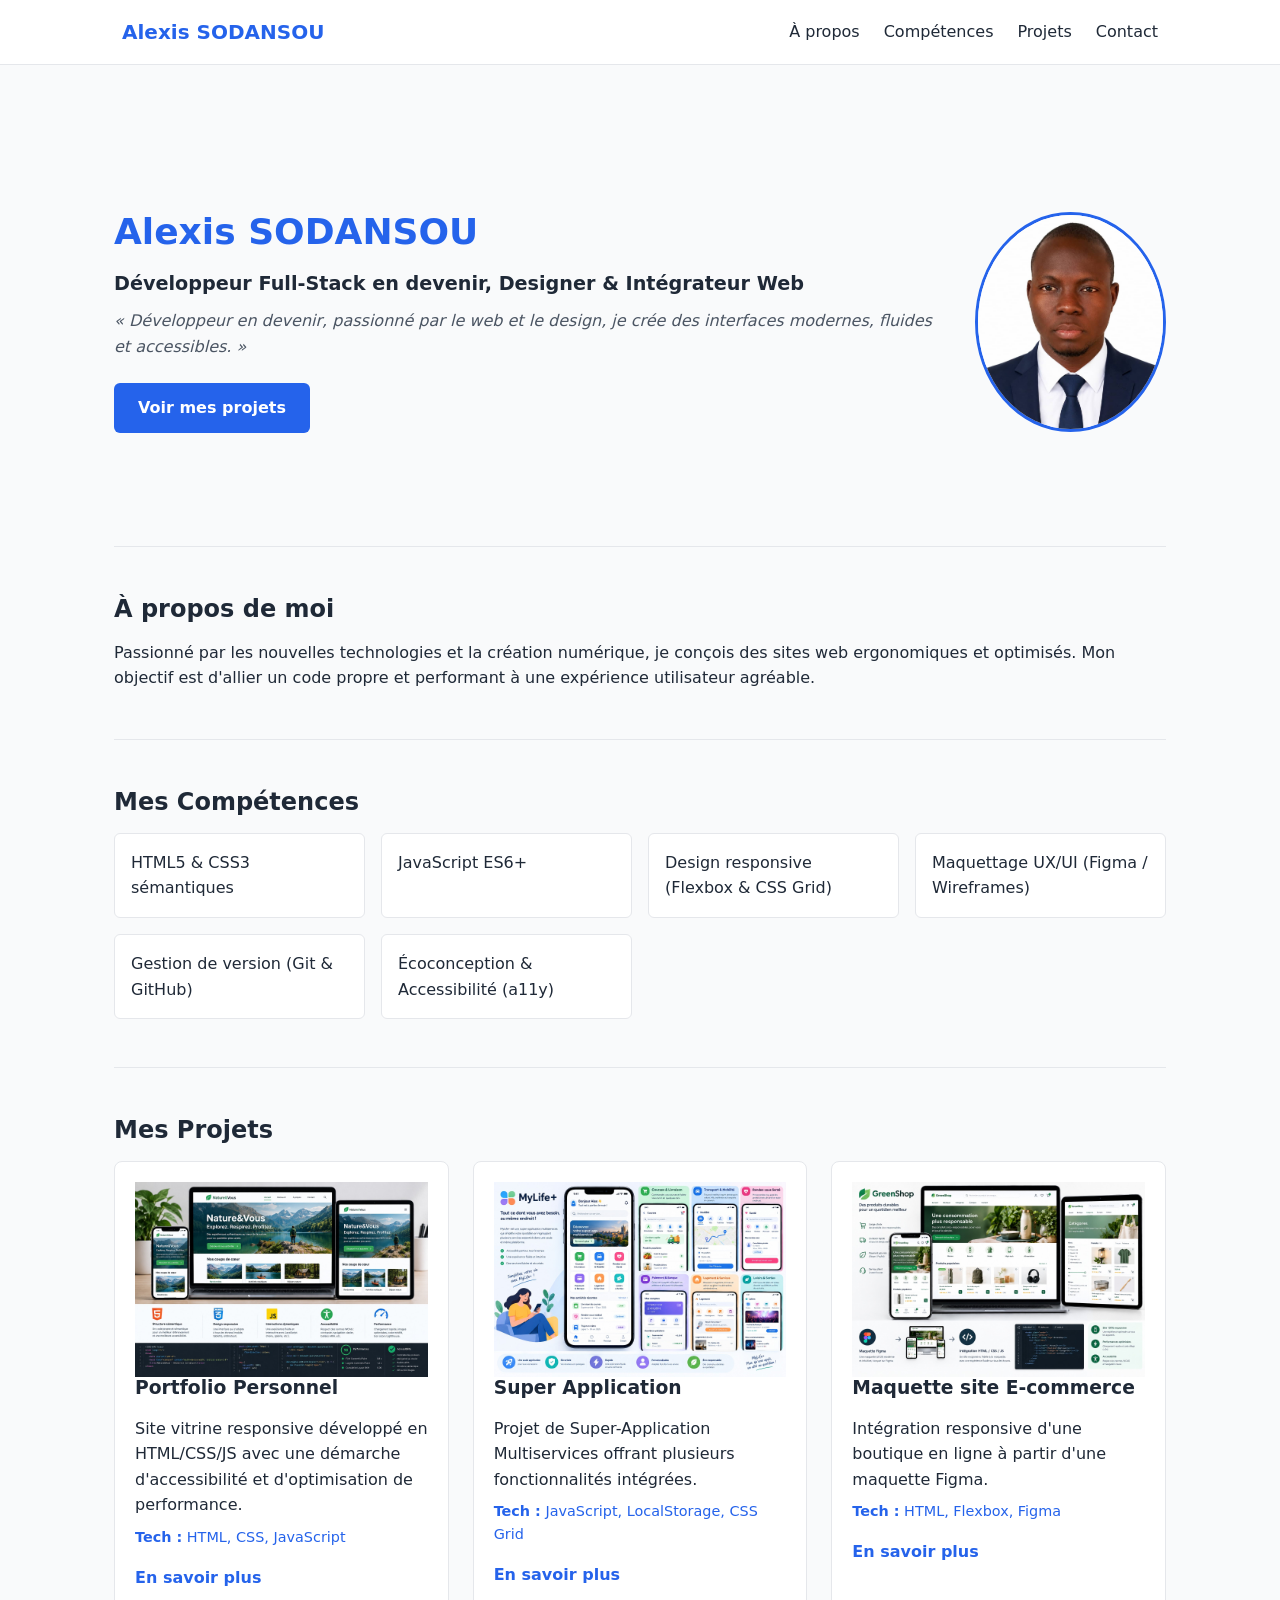
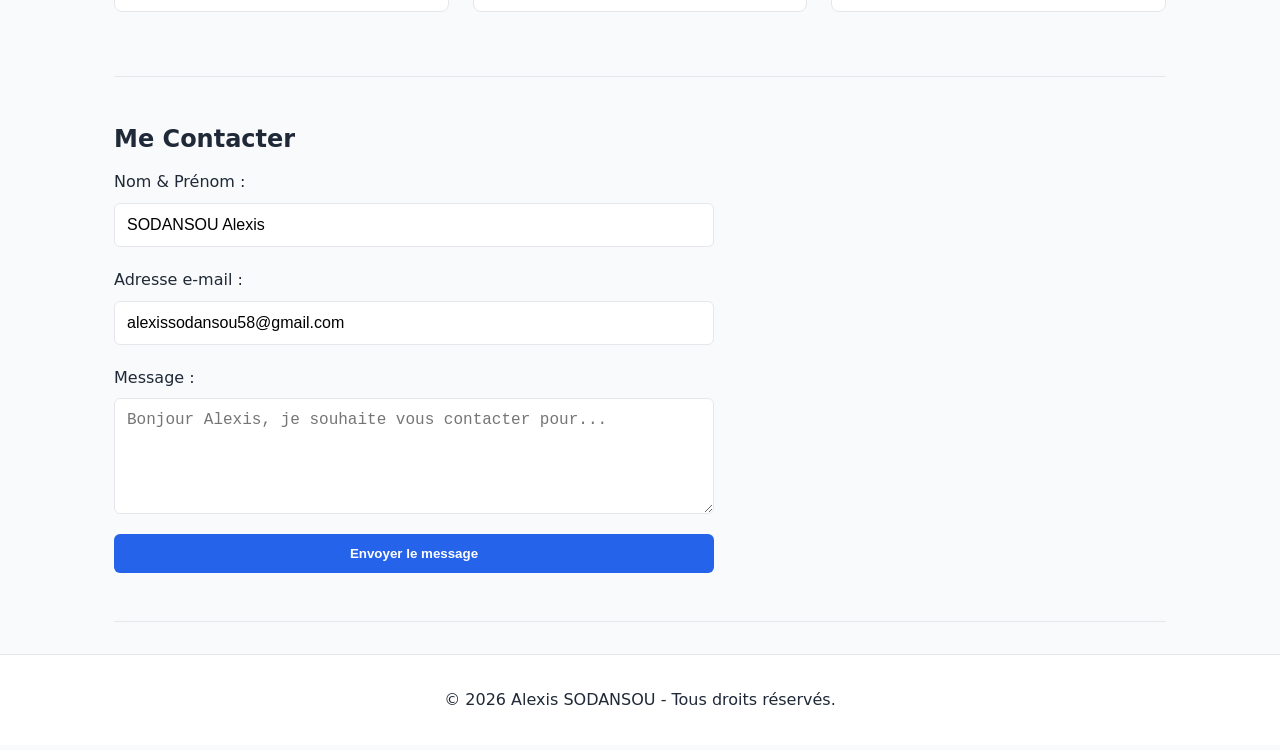
<file: index.html>
<!DOCTYPE html>
<html lang="fr">
<head>
    <meta charset="UTF-8">
    <meta name="viewport" content="width=device-width, initial-scale=1.0">
    <meta name="description" content="Portfolio d'Alexis SODANSOU - Développeur Full-Stack en devenir, Designer & Intégrateur Web.">
    <title>Alexis SODANSOU - Portfolio</title>
    <link rel="stylesheet" href="css/style.css">
</head>
<body>

    <header>
        <nav aria-label="Navigation principale">
            <a href="#hero" class="logo">Alexis SODANSOU</a>
            <ul>
                <li><a href="#about">À propos</a></li>
                <li><a href="#skills">Compétences</a></li>
                <li><a href="#projects">Projets</a></li>
                <li><a href="#contact">Contact</a></li>
            </ul>
        </nav>
    </header>

    <main>
        <section id="hero" class="hero-section">
            <div class="hero-content">
                <h1>Alexis SODANSOU</h1>
                <p class="subtitle">Développeur Full-Stack en devenir, Designer & Intégrateur Web</p>
                <p class="tagline">« Développeur en devenir, passionné par le web et le design, je crée des interfaces modernes, fluides et accessibles. »</p>
                <a href="#projects" class="btn">Voir mes projets</a>
            </div>
            <div class="hero-image">
                <img src="assets/images/profile.jpg" alt="Photo de profil d'Alexis SODANSOU">
            </div>
        </section>

        <section id="about" class="about-section">
            <h2>À propos de moi</h2>
            <p>Passionné par les nouvelles technologies et la création numérique, je conçois des sites web ergonomiques et optimisés. Mon objectif est d'allier un code propre et performant à une expérience utilisateur agréable.</p>
        </section>

        <section id="skills" class="skills-section">
            <h2>Mes Compétences</h2>
            <ul class="skills-list">
                <li>HTML5 & CSS3 sémantiques</li>
                <li>JavaScript ES6+</li>
                <li>Design responsive (Flexbox & CSS Grid)</li>
                <li>Maquettage UX/UI (Figma / Wireframes)</li>
                <li>Gestion de version (Git & GitHub)</li>
                <li>Écoconception & Accessibilité (a11y)</li>
            </ul>
        </section>

        <section id="projects" class="projects-section">
            <h2>Mes Projets</h2>
            <div class="projects-grid">
                <article class="project-card">
                    <img src="assets/images/project1.jpg" alt="Aperçu du projet Portfolio Personnel">
                    <h3>Portfolio Personnel</h3>
                    <p>Site vitrine responsive développé en HTML/CSS/JS avec une démarche d'accessibilité et d'optimisation de performance.</p>
                    <p class="tech-stack"><strong>Tech :</strong> HTML, CSS, JavaScript</p>
                    <a href="projects.html#p1" class="btn-link">En savoir plus</a>
                </article>

                <article class="project-card">
                    <img src="assets/images/project2.jpg" alt="Aperçu de la Super Application">
                    <h3>Super Application</h3>
                    <p>Projet de Super-Application Multiservices offrant plusieurs fonctionnalités intégrées.</p>
                    <p class="tech-stack"><strong>Tech :</strong> JavaScript, LocalStorage, CSS Grid</p>
                    <a href="projects.html#p2" class="btn-link">En savoir plus</a>
                </article>

                <article class="project-card">
                    <img src="assets/images/project3.jpg" alt="Aperçu du projet Maquette E-commerce">
                    <h3>Maquette site E-commerce</h3>
                    <p>Intégration responsive d'une boutique en ligne à partir d'une maquette Figma.</p>
                    <p class="tech-stack"><strong>Tech :</strong> HTML, Flexbox, Figma</p>
                    <a href="projects.html#p3" class="btn-link">En savoir plus</a>
                </article>
            </div>
        </section>

        <section id="contact" class="contact-section">
            <h2>Me Contacter</h2>
            <div id="form-feedback" aria-live="polite"></div>

            <form id="contact-form" novalidate>
                <div class="form-group">
                    <label for="name">Nom & Prénom :</label>
                    <input type="text" id="name" name="name" required value="SODANSOU Alexis">
                </div>

                <div class="form-group">
                    <label for="email">Adresse e-mail :</label>
                    <input type="email" id="email" name="email" required value="alexissodansou58@gmail.com">
                </div>

                <div class="form-group">
                    <label for="message">Message :</label>
                    <textarea id="message" name="message" rows="5" required placeholder="Bonjour Alexis, je souhaite vous contacter pour..."></textarea>
                </div>

                <button type="submit" class="btn-submit">Envoyer le message</button>
            </form>
        </section>
    </main>

    <footer>
        <p>&copy; 2026 Alexis SODANSOU - Tous droits réservés.</p>
    </footer>

    <script src="js/app.js"></script>
</body>
</html>
</file>
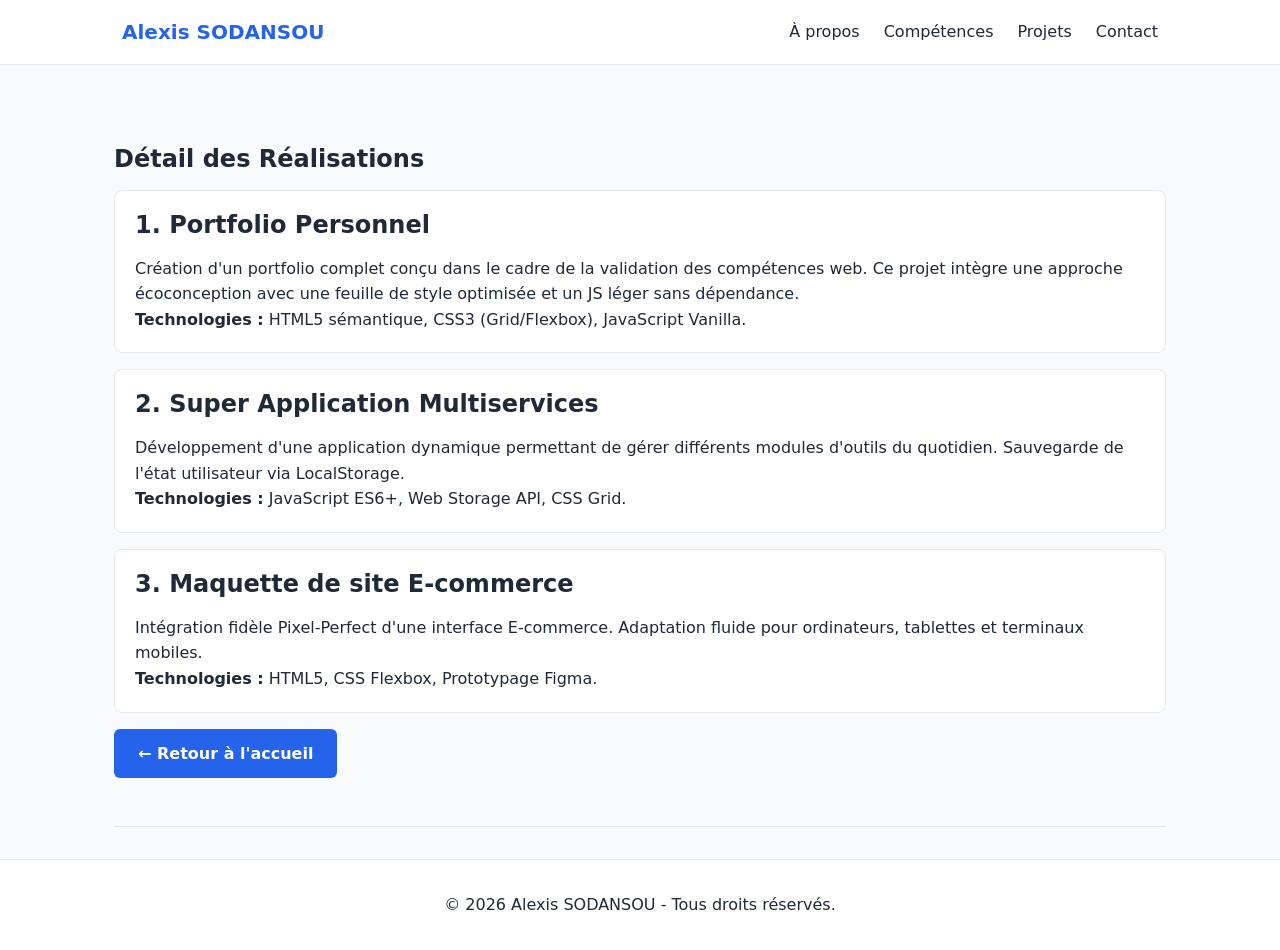
<file: projects.html>
<!DOCTYPE html>
<html lang="fr">
<head>
    <meta charset="UTF-8">
    <meta name="viewport" content="width=device-width, initial-scale=1.0">
    <meta name="description" content="Détail des projets réalisés par Alexis SODANSOU.">
    <title>Alexis SODANSOU - Projets</title>
    <link rel="stylesheet" href="css/style.css">
</head>
<body>

    <header>
        <nav aria-label="Navigation principale">
            <a href="index.html" class="logo">Alexis SODANSOU</a>
            <ul>
                <li><a href="index.html#about">À propos</a></li>
                <li><a href="index.html#skills">Compétences</a></li>
                <li><a href="index.html#projects">Projets</a></li>
                <li><a href="index.html#contact">Contact</a></li>
            </ul>
        </nav>
    </header>

    <main>
        <section class="projects-detail">
            <h1>Détail des Réalisations</h1>

            <article id="p1" class="project-detail-card">
                <h2>1. Portfolio Personnel</h2>
                <p>Création d'un portfolio complet conçu dans le cadre de la validation des compétences web. Ce projet intègre une approche écoconception avec une feuille de style optimisée et un JS léger sans dépendance.</p>
                <p><strong>Technologies :</strong> HTML5 sémantique, CSS3 (Grid/Flexbox), JavaScript Vanilla.</p>
            </article>

            <article id="p2" class="project-detail-card">
                <h2>2. Super Application Multiservices</h2>
                <p>Développement d'une application dynamique permettant de gérer différents modules d'outils du quotidien. Sauvegarde de l'état utilisateur via LocalStorage.</p>
                <p><strong>Technologies :</strong> JavaScript ES6+, Web Storage API, CSS Grid.</p>
            </article>

            <article id="p3" class="project-detail-card">
                <h2>3. Maquette de site E-commerce</h2>
                <p>Intégration fidèle Pixel-Perfect d'une interface E-commerce. Adaptation fluide pour ordinateurs, tablettes et terminaux mobiles.</p>
                <p><strong>Technologies :</strong> HTML5, CSS Flexbox, Prototypage Figma.</p>
            </article>

            <a href="index.html#projects" class="btn">← Retour à l'accueil</a>
        </section>
    </main>

    <footer>
        <p>&copy; 2026 Alexis SODANSOU - Tous droits réservés.</p>
    </footer>

</body>
</html>
</file>
<file: css/style.css>
:root {
    --primary-color: #2563eb;
    --primary-hover: #1d4ed8;
    --text-color: #1f2937;
    --bg-color: #f9fafb;
    --card-bg: #ffffff;
    --border-color: #e5e7eb;
    --error-color: #dc2626;
    --success-color: #16a34a;
    --font-family: system-ui, -apple-system, sans-serif;
}

* {
    box-sizing: border-box;
    margin: 0;
    padding: 0;
}

body {
    font-family: var(--font-family);
    line-height: 1.6;
    color: var(--text-color);
    background-color: var(--bg-color);
}

img {
    max-width: 100%;
    height: auto;
    display: block;
}

header {
    background-color: var(--card-bg);
    border-bottom: 1px solid var(--border-color);
    position: sticky;
    top: 0;
    z-index: 100;
}

nav {
    max-width: 1100px;
    margin: 0 auto;
    display: flex;
    justify-content: space-between;
    align-items: center;
    padding: 1rem 2rem;
}

.logo {
    font-size: 1.25rem;
    font-weight: bold;
    color: var(--primary-color);
    text-decoration: none;
}

nav ul {
    display: flex;
    list-style: none;
    gap: 1.5rem;
}

nav a {
    text-decoration: none;
    color: var(--text-color);
    font-weight: 500;
}

nav a:hover, nav a:focus {
    color: var(--primary-color);
}

main {
    max-width: 1100px;
    margin: 0 auto;
    padding: 2rem 1.5rem;
}

section {
    padding: 3rem 0;
    border-bottom: 1px solid var(--border-color);
}

h1, h2, h3 {
    line-height: 1.2;
    margin-bottom: 1rem;
}

.hero-section {
    display: flex;
    align-items: center;
    justify-content: space-between;
    gap: 2rem;
    min-height: 50vh;
}

.hero-content h1 {
    font-size: 2.25rem;
    color: var(--primary-color);
}

.subtitle {
    font-size: 1.2rem;
    font-weight: 600;
    margin-bottom: 0.5rem;
}

.tagline {
    font-style: italic;
    color: #4b5563;
    margin-bottom: 1.5rem;
}

.hero-image img {
    border-radius: 50%;
    width: 220px;
    height: 220px;
    object-fit: cover;
    border: 3px solid var(--primary-color);
}

.btn, .btn-submit {
    display: inline-block;
    background-color: var(--primary-color);
    color: white;
    padding: 0.75rem 1.5rem;
    border-radius: 6px;
    text-decoration: none;
    font-weight: 600;
    border: none;
    cursor: pointer;
}

.btn:hover, .btn-submit:hover {
    background-color: var(--primary-hover);
}

.skills-list {
    display: grid;
    grid-template-columns: repeat(auto-fit, minmax(220px, 1fr));
    gap: 1rem;
    list-style: none;
}

.skills-list li {
    background: var(--card-bg);
    padding: 1rem;
    border: 1px solid var(--border-color);
    border-radius: 6px;
}

.projects-grid {
    display: grid;
    grid-template-columns: repeat(auto-fit, minmax(280px, 1fr));
    gap: 1.5rem;
}

.project-card, .project-detail-card {
    background-color: var(--card-bg);
    border: 1px solid var(--border-color);
    border-radius: 8px;
    padding: 1.25rem;
    margin-bottom: 1rem;
}

.tech-stack {
    font-size: 0.9rem;
    color: var(--primary-color);
    margin: 0.5rem 0 1rem 0;
}

.btn-link {
    color: var(--primary-color);
    text-decoration: none;
    font-weight: 600;
}

.contact-section form {
    max-width: 600px;
    display: flex;
    flex-direction: column;
    gap: 1.25rem;
}

.form-group {
    display: flex;
    flex-direction: column;
    gap: 0.5rem;
}

input, textarea {
    padding: 0.75rem;
    border: 1px solid var(--border-color);
    border-radius: 6px;
    font-size: 1rem;
}

#form-feedback {
    margin-bottom: 1rem;
    padding: 0.75rem;
    border-radius: 6px;
    display: none;
}

#form-feedback.success {
    display: block;
    background-color: #dcfce7;
    color: var(--success-color);
}

#form-feedback.error {
    display: block;
    background-color: #fee2e2;
    color: var(--error-color);
}

footer {
    text-align: center;
    padding: 2rem;
    background-color: var(--card-bg);
    border-top: 1px solid var(--border-color);
}

/* BREAKPOINTS RESPONSIVE */
@media (max-width: 768px) {
    nav {
        flex-direction: column;
        gap: 1rem;
    }

    .hero-section {
        flex-direction: column-reverse;
        text-align: center;
    }
}

@media (max-width: 360px) {
    nav ul {
        flex-direction: column;
        align-items: center;
    }

    .btn, .btn-submit {
        width: 100%;
        text-align: center;
    }
}
</file>
